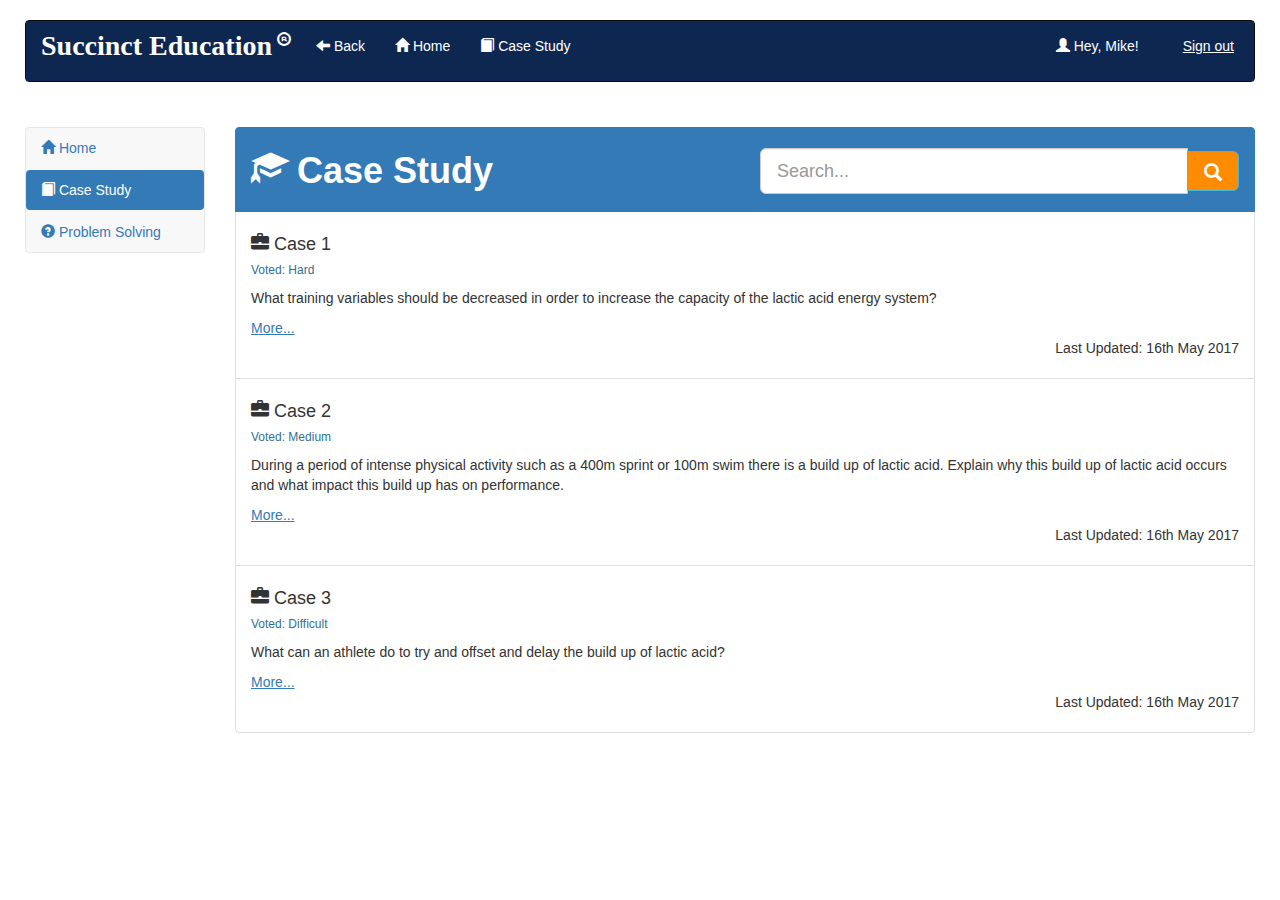
<file: index.html>
<html lang="en">

<head>
    <title>Case Study</title>
    <meta charset="utf-8">
    <meta name="description" content="A basic template for starting an HTML page">
    <meta name="author" content="Mike Lee">
    <meta name="viewport" content="width=device-width,initial-scale=1">

    <link rel="stylesheet" href="bootstrap-3.3.7-dist/css/bootstrap.min.css" />
    <script type='text/javascript' src="js/jquery-3.2.1.min.js"></script>
    <script type='text/javascript' src="js/main-CaseStudy.js"></script>
    <link rel="stylesheet" href="bootstrap-3.3.7-dist/css/bootstrap.min.css" />
    <link rel="stylesheet" href="css/style-CaseStudy.css">
    </script>
</head>

<body>
    <header style="padding: 25px; padding-top: 20px;">
        <nav class="navbar navbar-inverse">
            <div class="container-fluid">
                <div class="navbar-header">
                    <span style="display:inline"><a href="#" class="navbar-brand disabled" data-toggle="tooltip" data-placement="top" title="This will direct to the company website.">Succinct Education </a>
                    <span class="glyphicon glyphicon-registration-mark" style="padding-top: 10px;"></span></span>
                </div>
                <ul class="nav navbar-nav">
                    <li><a data-toggle="tooltip" data-placement="top" title="This will go back to the previous page."><span class="glyphicon glyphicon-arrow-left"></span> Back</a>
                    </li>
                    <li><a data-toggle="tooltip" data-placement="top" title="This will direct to the home page."><span class="glyphicon glyphicon-home"></span> Home</a></li>
                    <li><a href="index.html"><span class="glyphicon glyphicon-book"></span> Case Study</a></li>
                </ul>
                <div class="navbar-text navbar-right" style="padding-right: 20px;">
                    <p><span class="glyphicon glyphicon-user"></span> Hey, Mike!
                        <a href="#" class="navbar-link" onclick='return signOut()' style="padding-left: 40px;"><u> Sign out</u></a></p>
                </div>
            </div>
        </nav>
    </header>

    <section id='pillsAndCards' style="padding: 25px; padding-top: 0px;">
        <div class="row">
            <div class="col-lg-2" id='titleAndSearch'>
                <nav class=" navbar navbar-default ">
                    <!-- tabs left -->
                    <div class="tabbable tabs-left ">
                        <ul class="nav nav-pills nav-stacked ">
                            <li role="presentation " data-toggle="tooltip" data-placement="top" title="This will direct to the home page."><a><span class="glyphicon glyphicon-home"></span> Home</a></li>
                            <li class="active" role="presentation"><a href="index.html"><span class="glyphicon glyphicon-book"></span> Case Study</a></li>
                            <li role="presentation ">
                                <a data-toggle=" tooltip " data-placement="top " title="This will direct to the problem solving page. " "><span class="glyphicon glyphicon-question-sign "></span> Problem Solving</a></li>
                        </ul>
                    </div>
                </nav>
            </div>
            <div class="col-lg-10 ">
                <div class="card-block ">
                    <ul class="list-group list-group-item-heading ">
                        <li class="list-group-item active " style="padding-top: 20px ">
                            <div class="row ">
                                <div class="col-lg-6 " align="left ">
                                    <h1 id="case-study-h1 " style="margin-top: 0px; "><span class="glyphicon glyphicon-education "></span><b> Case Study</b></h1>
                                </div>
                                <div class="col-lg-6 " align="right " >
                                    <div id="custom-search-input " >
                                        <div class="input-group col-lg-12 "">
                                    <input type="text " class="form-control input-lg " placeholder="Search... " id="searchText " />
                                    <span class="input-group-btn ">
                        <button style="background-color:darkorange " class="btn btn-info btn-lg " type="button " onclick = "search() " id = "search-btn ">
                            <i class="glyphicon glyphicon-search "></i>
                        </button>
                    </span>
                    </div>
            </div>
        </div>
        </div>
        </li>
        <li class="list-group-item ">
            <h4 class="card-title "><span class="glyphicon glyphicon-briefcase "></span> Case 1</h4>
            <h6 class="card-subtitle mb-2 text-info ">Voted: Hard</h6>
            <p class="card-text ">What training variables should be decreased in order to increase the capacity of the lactic acid energy system?</p>
            <a href="pages/index-CaseStudy-Case1.html " class="card-link "><u>More...</u></a>
            <p align="right">Last Updated: 16th May 2017</p>
        </li>
        <li class="list-group-item ">
            <h4 class="card-title "><span class="glyphicon glyphicon-briefcase "></span> Case 2</h4>
            <h6 class="card-subtitle mb-2 text-info ">Voted: Medium</h6>
            <p class="card-text ">During a period of intense physical activity such as a 400m sprint or 100m swim there is a build up of lactic acid. Explain why this build up of lactic acid occurs and what impact this build up has on performance. </p>
            <a class="card-link " data-toggle="tooltip " data-placement="top " title="This problem is under implementation. "><u>More...</u></a>
            <p align="right">Last Updated: 16th May 2017</p>
        </li>
        <li class="list-group-item ">
            <h4 class="card-title "><span class="glyphicon glyphicon-briefcase "></span> Case 3</h4>
            <h6 class="card-subtitle mb-2 text-info ">Voted: Difficult</h6>
            <p class="card-text ">What can an athlete do to try and offset and delay the build up of lactic acid?</p>
            <a class="card-link " data-toggle="tooltip " data-placement="top " title="This problem is under implementation. "><u>More...</u></a>
            <p align="right">Last Updated: 16th May 2017</p>
        </li>
        </ul>
        </div>
        </div>
        </div>
        </div>
    </section>

</body>

</html>
</file>
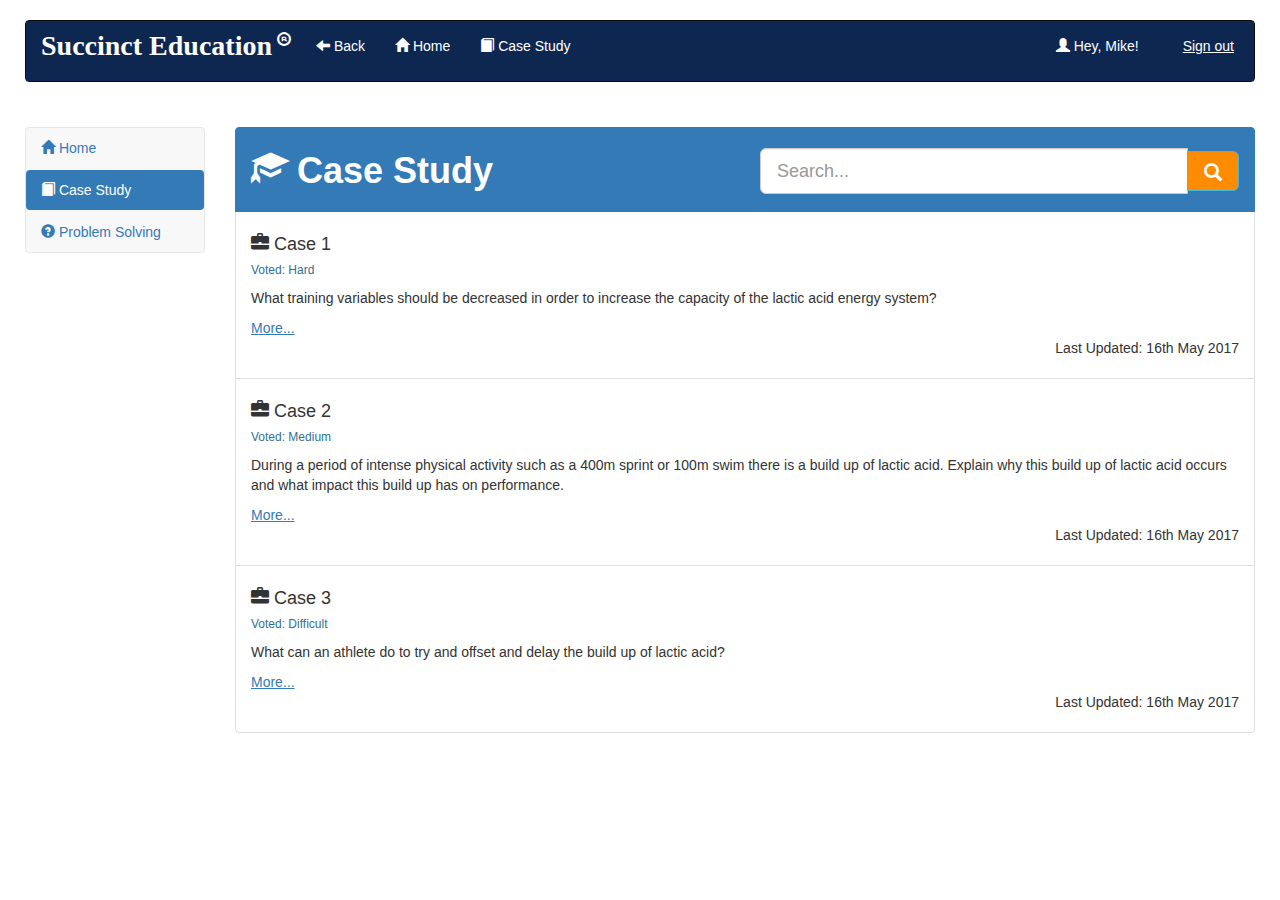
<file: index-CaseStudy.html>
<html lang="en">

<head>
    <title>Case Study</title>
    <meta charset="utf-8">
    <meta name="description" content="A basic template for starting an HTML page">
    <meta name="author" content="Mike Lee">
    <meta name="viewport" content="width=device-width,initial-scale=1">

    <link rel="stylesheet" href="bootstrap-3.3.7-dist/css/bootstrap.min.css" />
    <script type='text/javascript' src="js/jquery-3.2.1.min.js"></script>
    <script type='text/javascript' src="js/main-CaseStudy.js"></script>
    <link rel="stylesheet" href="bootstrap-3.3.7-dist/css/bootstrap.min.css" />
    <link rel="stylesheet" href="css/style-CaseStudy.css">
    </script>
</head>

<body>
    <header style="padding: 25px; padding-top: 20px;">
        <nav class="navbar navbar-inverse">
            <div class="container-fluid">
                <div class="navbar-header">
                    <span style="display:inline"><a href="#" class="navbar-brand disabled" data-toggle="tooltip" data-placement="top" title="This will direct to the company website.">Succinct Education </a>
                    <span class="glyphicon glyphicon-registration-mark" style="padding-top: 10px;"></span></span>
                </div>
                <ul class="nav navbar-nav">
                    <li><a data-toggle="tooltip" data-placement="top" title="This will go back to the previous page."><span class="glyphicon glyphicon-arrow-left"></span> Back</a>
                    </li>
                    <li><a data-toggle="tooltip" data-placement="top" title="This will direct to the home page."><span class="glyphicon glyphicon-home"></span> Home</a></li>
                    <li><a href="index-CaseStudy.html"><span class="glyphicon glyphicon-book"></span> Case Study</a></li>
                </ul>
                <div class="navbar-text navbar-right" style="padding-right: 20px;">
                    <p><span class="glyphicon glyphicon-user"></span> Hey, Mike!
                        <a href="#" class="navbar-link" onclick='return signOut()' style="padding-left: 40px;"><u> Sign out</u></a></p>
                </div>
            </div>
        </nav>
    </header>

    <section id='pillsAndCards' style="padding: 25px; padding-top: 0px;">
        <div class="row">
            <div class="col-lg-2" id='titleAndSearch'>
                <nav class=" navbar navbar-default ">
                    <!-- tabs left -->
                    <div class="tabbable tabs-left ">
                        <ul class="nav nav-pills nav-stacked ">
                            <li role="presentation " data-toggle="tooltip" data-placement="top" title="This will direct to the home page."><a><span class="glyphicon glyphicon-home"></span> Home</a></li>
                            <li class="active" role="presentation"><a href="index-CaseStudy.html"><span class="glyphicon glyphicon-book"></span> Case Study</a></li>
                            <li role="presentation ">
                                <a data-toggle=" tooltip " data-placement="top " title="This will direct to the problem solving page. " "><span class="glyphicon glyphicon-question-sign "></span> Problem Solving</a></li>
                        </ul>
                    </div>
                </nav>
            </div>
            <div class="col-lg-10 ">
                <div class="card-block ">
                    <ul class="list-group list-group-item-heading ">
                        <li class="list-group-item active " style="padding-top: 20px ">
                            <div class="row ">
                                <div class="col-lg-6 " align="left ">
                                    <h1 id="case-study-h1 " style="margin-top: 0px; "><span class="glyphicon glyphicon-education "></span><b> Case Study</b></h1>
                                </div>
                                <div class="col-lg-6 " align="right " >
                                    <div id="custom-search-input " >
                                        <div class="input-group col-lg-12 "">
                                    <input type="text " class="form-control input-lg " placeholder="Search... " id="searchText " />
                                    <span class="input-group-btn ">
                        <button style="background-color:darkorange " class="btn btn-info btn-lg " type="button " onclick = "search() " id = "search-btn ">
                            <i class="glyphicon glyphicon-search "></i>
                        </button>
                    </span>
                    </div>
            </div>
        </div>
        </div>
        </li>
        <li class="list-group-item ">
            <h4 class="card-title "><span class="glyphicon glyphicon-briefcase "></span> Case 1</h4>
            <h6 class="card-subtitle mb-2 text-info ">Voted: Hard</h6>
            <p class="card-text ">What training variables should be decreased in order to increase the capacity of the lactic acid energy system?</p>
            <a href="pages/index-CaseStudy-Case1.html " class="card-link "><u>More...</u></a>
            <p align="right">Last Updated: 16th May 2017</p>
        </li>
        <li class="list-group-item ">
            <h4 class="card-title "><span class="glyphicon glyphicon-briefcase "></span> Case 2</h4>
            <h6 class="card-subtitle mb-2 text-info ">Voted: Medium</h6>
            <p class="card-text ">During a period of intense physical activity such as a 400m sprint or 100m swim there is a build up of lactic acid. Explain why this build up of lactic acid occurs and what impact this build up has on performance. </p>
            <a class="card-link " data-toggle="tooltip " data-placement="top " title="This problem is under implementation. "><u>More...</u></a>
            <p align="right">Last Updated: 16th May 2017</p>
        </li>
        <li class="list-group-item ">
            <h4 class="card-title "><span class="glyphicon glyphicon-briefcase "></span> Case 3</h4>
            <h6 class="card-subtitle mb-2 text-info ">Voted: Difficult</h6>
            <p class="card-text ">What can an athlete do to try and offset and delay the build up of lactic acid?</p>
            <a class="card-link " data-toggle="tooltip " data-placement="top " title="This problem is under implementation. "><u>More...</u></a>
            <p align="right">Last Updated: 16th May 2017</p>
        </li>
        </ul>
        </div>
        </div>
        </div>
        </div>
    </section>

</body>

</html>
</file>
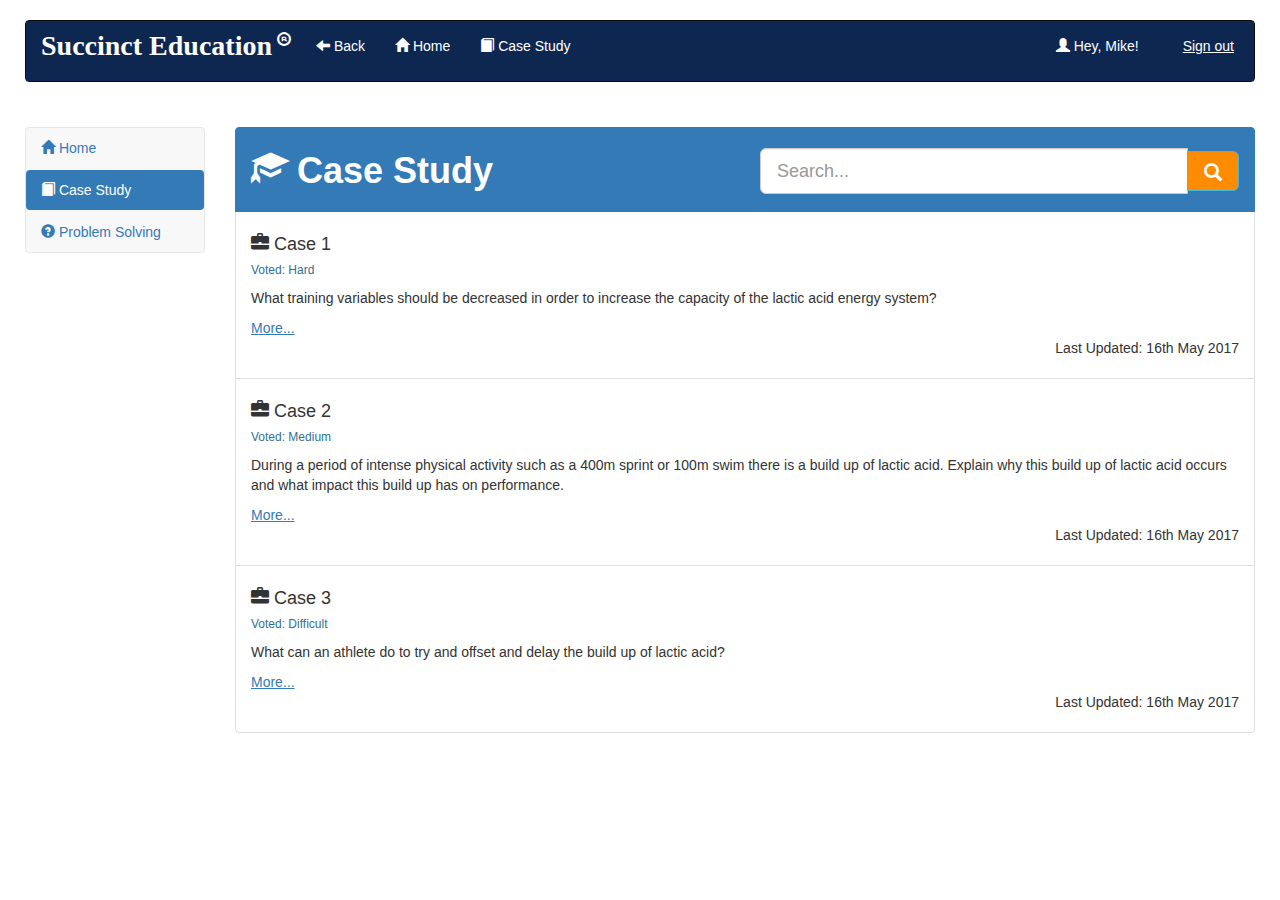
<file: Prototype/index-CaseStudy.html>
<html lang="en">

<head>
    <title>Case Study</title>
    <meta charset="utf-8">
    <meta name="description" content="A basic template for starting an HTML page">
    <meta name="author" content="Mike Lee">
    <meta name="viewport" content="width=device-width,initial-scale=1">

    <link rel="stylesheet" href="bootstrap-3.3.7-dist/css/bootstrap.min.css" />
    <script type='text/javascript' src="js/jquery-3.2.1.min.js"></script>
    <script type='text/javascript' src="js/main-CaseStudy.js"></script>
    <link rel="stylesheet" href="bootstrap-3.3.7-dist/css/bootstrap.min.css" />
    <link rel="stylesheet" href="css/style-CaseStudy.css">
    </script>
</head>

<body>
    <header style="padding: 25px; padding-top: 20px;">
        <nav class="navbar navbar-inverse">
            <div class="container-fluid">
                <div class="navbar-header">
                    <span style="display:inline"><a href="#" class="navbar-brand disabled" data-toggle="tooltip" data-placement="top" title="This will direct to the company website.">Succinct Education </a>
                    <span class="glyphicon glyphicon-registration-mark" style="padding-top: 10px;"></span></span>
                </div>
                <ul class="nav navbar-nav">
                    <li><a data-toggle="tooltip" data-placement="top" title="This will go back to the previous page."><span class="glyphicon glyphicon-arrow-left"></span> Back</a>
                    </li>
                    <li><a data-toggle="tooltip" data-placement="top" title="This will direct to the home page."><span class="glyphicon glyphicon-home"></span> Home</a></li>
                    <li><a href="index-CaseStudy.html"><span class="glyphicon glyphicon-book"></span> Case Study</a></li>
                </ul>
                <div class="navbar-text navbar-right" style="padding-right: 20px;">
                    <p><span class="glyphicon glyphicon-user"></span> Hey, Mike!
                        <a href="#" class="navbar-link" onclick='return signOut()' style="padding-left: 40px;"><u> Sign out</u></a></p>
                </div>
            </div>
        </nav>
    </header>

    <section id='pillsAndCards' style="padding: 25px; padding-top: 0px;">
        <div class="row">
            <div class="col-lg-2" id='titleAndSearch'>
                <nav class=" navbar navbar-default ">
                    <!-- tabs left -->
                    <div class="tabbable tabs-left ">
                        <ul class="nav nav-pills nav-stacked ">
                            <li role="presentation " data-toggle="tooltip" data-placement="top" title="This will direct to the home page."><a><span class="glyphicon glyphicon-home"></span> Home</a></li>
                            <li class="active" role="presentation"><a href="index-CaseStudy.html"><span class="glyphicon glyphicon-book"></span> Case Study</a></li>
                            <li role="presentation ">
                                <a data-toggle=" tooltip " data-placement="top " title="This will direct to the problem solving page. " "><span class="glyphicon glyphicon-question-sign "></span> Problem Solving</a></li>
                        </ul>
                    </div>
                </nav>
            </div>
            <div class="col-lg-10 ">
                <div class="card-block ">
                    <ul class="list-group list-group-item-heading ">
                        <li class="list-group-item active " style="padding-top: 20px ">
                            <div class="row ">
                                <div class="col-lg-6 " align="left ">
                                    <h1 id="case-study-h1 " style="margin-top: 0px; "><span class="glyphicon glyphicon-education "></span><b> Case Study</b></h1>
                                </div>
                                <div class="col-lg-6 " align="right " >
                                    <div id="custom-search-input " >
                                        <div class="input-group col-lg-12 "">
                                    <input type="text " class="form-control input-lg " placeholder="Search... " id="searchText " />
                                    <span class="input-group-btn ">
                        <button style="background-color:darkorange " class="btn btn-info btn-lg " type="button " onclick = "search() " id = "search-btn ">
                            <i class="glyphicon glyphicon-search "></i>
                        </button>
                    </span>
                    </div>
            </div>
        </div>
        </div>
        </li>
        <li class="list-group-item ">
            <h4 class="card-title "><span class="glyphicon glyphicon-briefcase "></span> Case 1</h4>
            <h6 class="card-subtitle mb-2 text-info ">Voted: Hard</h6>
            <p class="card-text ">What training variables should be decreased in order to increase the capacity of the lactic acid energy system?</p>
            <a href="pages/index-CaseStudy-Case1.html " class="card-link "><u>More...</u></a>
            <p align="right ">Last Updated: 16th May 2017</p>
        </li>
        <li class="list-group-item ">
            <h4 class="card-title "><span class="glyphicon glyphicon-briefcase "></span> Case 2</h4>
            <h6 class="card-subtitle mb-2 text-info ">Voted: Medium</h6>
            <p class="card-text ">During a period of intense physical activity such as a 400m sprint or 100m swim there is a build up of lactic acid. Explain why this build up of lactic acid occurs and what impact this build up has on performance. </p>
            <a class="card-link " data-toggle="tooltip " data-placement="top " title="This problem is under implementation. "><u>More...</u></a>
            <p align="right ">Last Updated: 16th May 2017</p>
        </li>
        <li class="list-group-item ">
            <h4 class="card-title "><span class="glyphicon glyphicon-briefcase "></span> Case 3</h4>
            <h6 class="card-subtitle mb-2 text-info ">Voted: Difficult</h6>
            <p class="card-text ">What can an athlete do to try and offset and delay the build up of lactic acid?</p>
            <a class="card-link " data-toggle="tooltip " data-placement="top " title="This problem is under implementation. "><u>More...</u></a>
            <p align="right ">Last Updated: 16th May 2017</p>
        </li>
        </ul>
        </div>
        </div>
        </div>
        </div>
    </section>

</body>

</html>
</file>
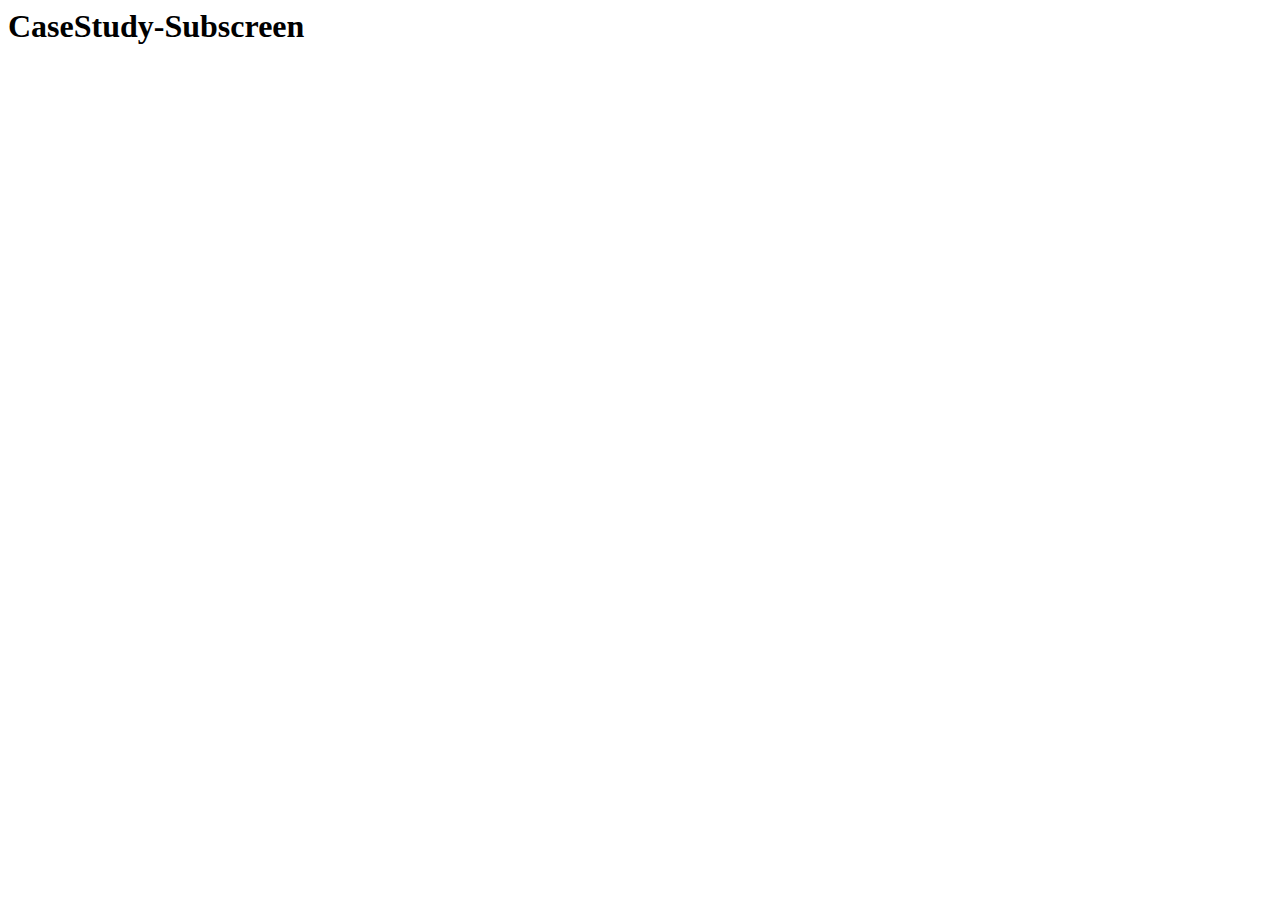
<file: Prototype/CaseStudy-subscreen/index-CaseStudy-Subscreen.html>
<html lang="en">
	<head>
		<meta charset="utf-8">
		<title>CaseStudy-Subscreen</title>
		<meta name="description" content="A basic template for starting an HTML page">
		<meta name="author" content="A. Student">
		<meta name="viewport" content="width=device-width,initial-scale=1">
	</head>
	<body>
		<header>
			<h1>CaseStudy-Subscreen</h1>
		</header>
		<section id = 'problem'>
		</section>
		
		

	</body>
</html>
</file>
<file: css/style-CaseStudy.css>
#navbar navbar-default {
    list-style-type: none;
    margin: 0;
    padding: 0;
    width: 25%;
    background-color: #f1f1f1;
    height: 100%;
    /* Full height */
    position: fixed;
    /* Make it stick, even on scroll */
    overflow: auto;
    /* Enable scrolling if the sidenav has too much content */
}

.navbar-header {
    display: inline;
}

a.disabled {
    pointer-events: none;
    cursor: default;
}

.navbar-inverse .navbar-brand {
    font-family: Brush Script Std, Brush Script MT, cursive;
    font-size: 200%;
    font-weight: bold;
    color: white;
}

.glyphicon-registration-mark {
    left: -10px;
}

.navbar-inverse * {
    background-color: #0E2751;
    color: white;
}

.navbar-text navbar-right {
    color: white;
}

.navbar.navbar-inverse .navbar-nav>li>a {
    color: white;
}


/* Palette color codes */


/* Palette URL: http://paletton.com/#uid=13H0u0kt3frNF49PU7nNLfSNLmr */


/* As hex codes */

.color-primary-0 {
    color: #0E2751
}


/* Main Primary color */

.color-primary-1 {
    color: #010916
}

.color-primary-2 {
    color: #010F27
}

.color-primary-3 {
    color: #032154
}

.color-primary-4 {
    color: #052F77
}


/* As RGBa codes */

.rgba-primary-0 {
    color: rgba( 14, 39, 81, 1)
}


/* Main Primary color */

.rgba-primary-1 {
    color: rgba( 1, 9, 22, 1)
}

.rgba-primary-2 {
    color: rgba( 1, 15, 39, 1)
}

.rgba-primary-3 {
    color: rgba( 3, 33, 84, 1)
}

.rgba-primary-4 {
    color: rgba( 5, 47, 119, 1)
}


/* Generated by Paletton.com Â© 2002-2014 */


/* http://paletton.com */


/**
 * Tooltip Styles
 */


/* Add this attribute to the element that needs a tooltip */

[data-tooltip] {
    position: relative;
    z-index: 2;
    cursor: pointer;
}


/* Hide the tooltip content by default */

[data-tooltip]:before,
[data-tooltip]:after {
    visibility: hidden;
    -ms-filter: "progid:DXImageTransform.Microsoft.Alpha(Opacity=0)";
    filter: progid: DXImageTransform.Microsoft.Alpha(Opacity=0);
    opacity: 0;
    pointer-events: none;
}


/* Position tooltip above the element */

[data-tooltip]:before {
    position: absolute;
    bottom: 150%;
    left: 50%;
    margin-bottom: 5px;
    margin-left: -80px;
    padding: 7px;
    width: 160px;
    -webkit-border-radius: 3px;
    -moz-border-radius: 3px;
    border-radius: 3px;
    background-color: #000;
    background-color: hsla(0, 0%, 20%, 0.9);
    color: #fff;
    content: attr(data-tooltip);
    text-align: center;
    font-size: 14px;
    line-height: 1.2;
}
</file>
<file: Prototype/css/style-CaseStudy.css>
#navbar navbar-default {
    list-style-type: none;
    margin: 0;
    padding: 0;
    width: 25%;
    background-color: #f1f1f1;
    height: 100%;
    /* Full height */
    position: fixed;
    /* Make it stick, even on scroll */
    overflow: auto;
    /* Enable scrolling if the sidenav has too much content */
}

.navbar-header {
    display: inline;
}

a.disabled {
    pointer-events: none;
    cursor: default;
}

.navbar-inverse .navbar-brand {
    font-family: Brush Script Std, Brush Script MT, cursive;
    font-size: 200%;
    font-weight: bold;
    color: white;
}

.glyphicon-registration-mark {
    left: -10px;
}

.navbar-inverse * {
    background-color: #0E2751;
    color: white;
}

.navbar-text navbar-right {
    color: white;
}

.navbar.navbar-inverse .navbar-nav>li>a {
    color: white;
}


/* Palette color codes */


/* Palette URL: http://paletton.com/#uid=13H0u0kt3frNF49PU7nNLfSNLmr */


/* As hex codes */

.color-primary-0 {
    color: #0E2751
}


/* Main Primary color */

.color-primary-1 {
    color: #010916
}

.color-primary-2 {
    color: #010F27
}

.color-primary-3 {
    color: #032154
}

.color-primary-4 {
    color: #052F77
}


/* As RGBa codes */

.rgba-primary-0 {
    color: rgba( 14, 39, 81, 1)
}


/* Main Primary color */

.rgba-primary-1 {
    color: rgba( 1, 9, 22, 1)
}

.rgba-primary-2 {
    color: rgba( 1, 15, 39, 1)
}

.rgba-primary-3 {
    color: rgba( 3, 33, 84, 1)
}

.rgba-primary-4 {
    color: rgba( 5, 47, 119, 1)
}


/* Generated by Paletton.com Â© 2002-2014 */


/* http://paletton.com */


/**
 * Tooltip Styles
 */


/* Add this attribute to the element that needs a tooltip */

[data-tooltip] {
    position: relative;
    z-index: 2;
    cursor: pointer;
}


/* Hide the tooltip content by default */

[data-tooltip]:before,
[data-tooltip]:after {
    visibility: hidden;
    -ms-filter: "progid:DXImageTransform.Microsoft.Alpha(Opacity=0)";
    filter: progid: DXImageTransform.Microsoft.Alpha(Opacity=0);
    opacity: 0;
    pointer-events: none;
}


/* Position tooltip above the element */

[data-tooltip]:before {
    position: absolute;
    bottom: 150%;
    left: 50%;
    margin-bottom: 5px;
    margin-left: -80px;
    padding: 7px;
    width: 160px;
    -webkit-border-radius: 3px;
    -moz-border-radius: 3px;
    border-radius: 3px;
    background-color: #000;
    background-color: hsla(0, 0%, 20%, 0.9);
    color: #fff;
    content: attr(data-tooltip);
    text-align: center;
    font-size: 14px;
    line-height: 1.2;
}
</file>
